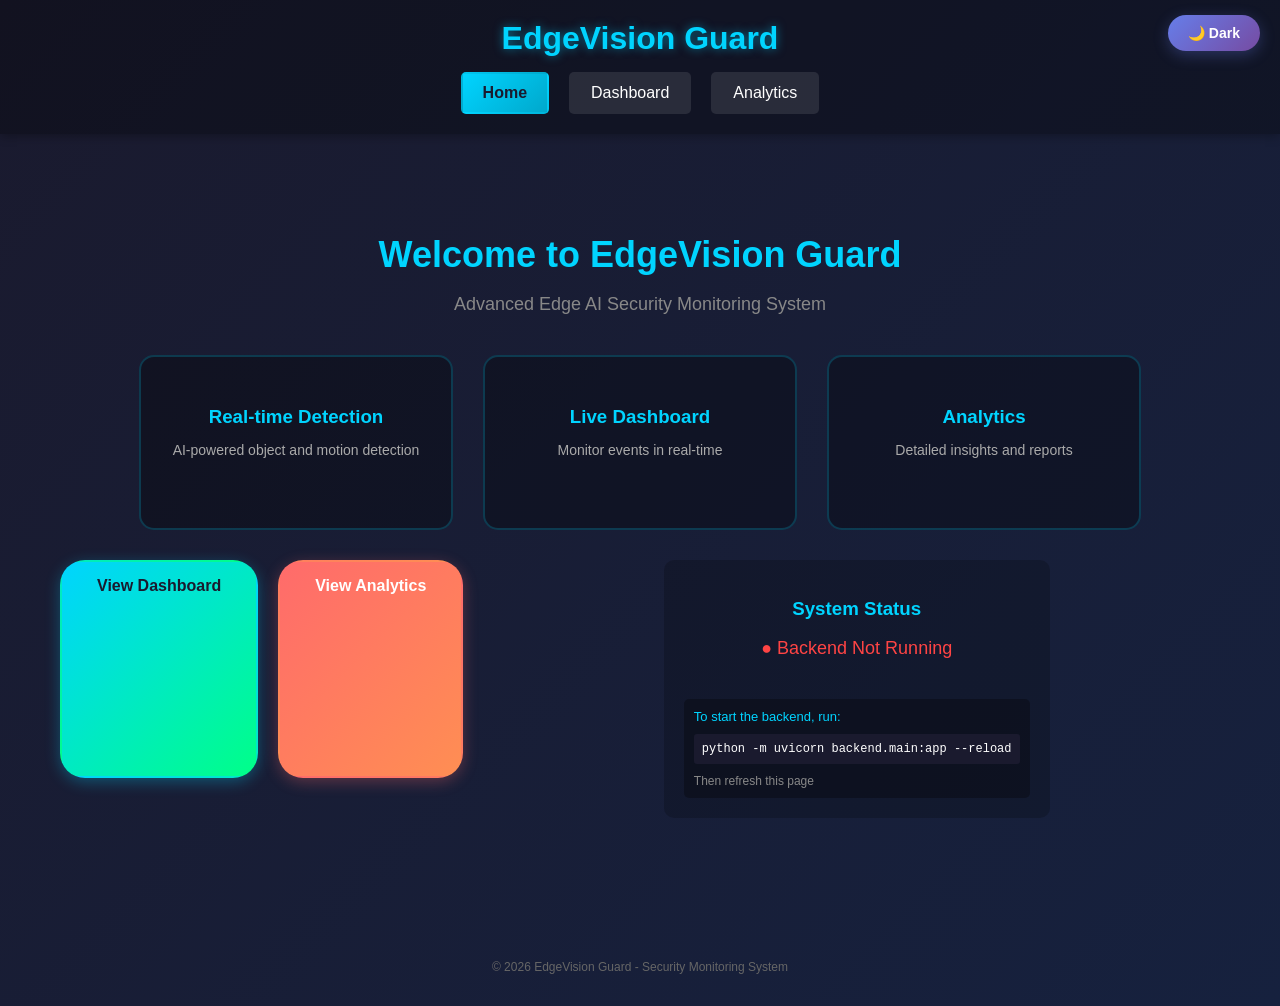
<file: web_dashboard/index.html>
<!DOCTYPE html>
<html>

<head>

<title>EdgeVision Guard - Home</title>

<meta charset="UTF-8">
<meta name="viewport" content="width=device-width, initial-scale=1.0">

<link rel="stylesheet" href="style.css">

</head>

<body>

<button class="theme-toggle" onclick="toggleTheme()">🌙 Dark</button>

<header>
    <h1>EdgeVision Guard</h1>
    <nav>
        <a href="index.html" class="active">Home</a>
        <a href="dashboard.html">Dashboard</a>
        <a href="analytics.html">Analytics</a>
    </nav>
</header>

<main>
    <div class="hero">
        <h2>Welcome to EdgeVision Guard</h2>
        <p>Advanced Edge AI Security Monitoring System</p>
        
        <div class="features">
            <div class="feature-card">
                <h3>Real-time Detection</h3>
                <p>AI-powered object and motion detection</p>
            </div>
            
            <div class="feature-card">
                <h3>Live Dashboard</h3>
                <p>Monitor events in real-time</p>
            </div>
            
            <div class="feature-card">
                <h3>Analytics</h3>
                <p>Detailed insights and reports</p>
            </div>
        
        <div class="cta-buttons">
            <a href="dashboard.html" class="btn">View Dashboard</a>
            <a href="analytics.html" class="btn btn-secondary">View Analytics</a>
        </div>
    
        <div class="status-section">
            <h3>System Status</h3>
            <div id="system-status">
                <p>Checking connection...</p>
            </div>
    </div>
</main>

<footer>
<p>&copy; 2026 EdgeVision Guard - Security Monitoring System</p>
</footer>

<script src="script.js"></script>

<script>
    // Check system status
    async function checkStatus() {
        const statusDiv = document.getElementById('system-status');
        try {
            const response = await fetch("http://localhost:8000/health");
            if (response.ok) {
                statusDiv.innerHTML = '<p style="color:#00ff00;">● System Online</p><p style="color:#888;font-size:12px;margin-top:5px;">Backend is running at http://localhost:8000</p>';
            } else {
                statusDiv.innerHTML = '<p style="color:#ff4444;">● System Offline</p><p style="color:#888;font-size:12px;margin-top:5px;">Backend returned an error</p>';
            }
        } catch (error) {
            statusDiv.innerHTML = `
                <p style="color:#ff4444;">● Backend Not Running</p>
                <div style="text-align:left;margin-top:15px;padding:10px;background:rgba(0,0,0,0.3);border-radius:5px;">
                    <p style="color:#00d4ff;margin:0 0 10px 0;font-size:13px;">To start the backend, run:</p>
                    <code style="color:#fff;display:block;background:#1a1a2e;padding:8px;border-radius:3px;font-size:12px;">python -m uvicorn backend.main:app --reload</code>
                    <p style="color:#888;font-size:12px;margin:10px 0 0 0;">Then refresh this page</p>
                </div>
            `;
        }
    }

    // Initialize page
    document.addEventListener('DOMContentLoaded', () => {
        loadTheme();
        checkStatus();
    });
</script>

</body>

</html>
</file>
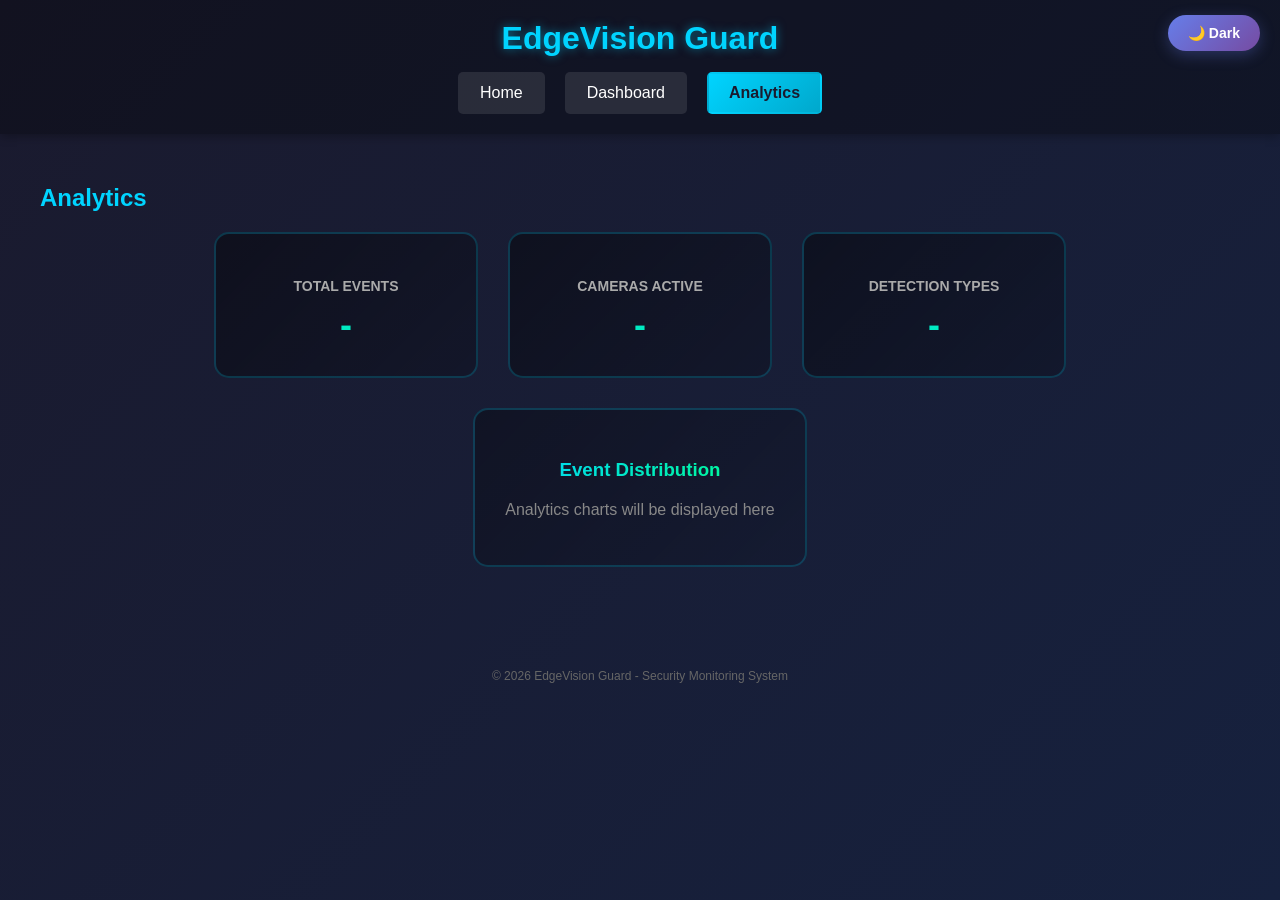
<file: web_dashboard/analytics.html>
<!DOCTYPE html>
<html>

<head>

<title>EdgeVision Guard - Analytics</title>

<meta charset="UTF-8">
<meta name="viewport" content="width=device-width, initial-scale=1.0">

<link rel="stylesheet" href="style.css">

</head>

<body>

<button class="theme-toggle" onclick="toggleTheme()">🌙 Dark</button>

<header>
    <h1>EdgeVision Guard</h1>
    <nav>
        <a href="index.html">Home</a>
        <a href="dashboard.html">Dashboard</a>
        <a href="analytics.html" class="active">Analytics</a>
    </nav>
</header>

<main>
    <h2>Analytics</h2>
    
    <div class="analytics-container">
        <div class="stat-card">
            <h3>Total Events</h3>
            <p id="total-events">-</p>
        </div>
        
        <div class="stat-card">
            <h3>Cameras Active</h3>
            <p id="cameras-active">-</p>
        </div>
        
        <div class="stat-card">
            <h3>Detection Types</h3>
            <p id="detection-types">-</p>
        </div>
    
    <div class="chart-container">
        <h3>Event Distribution</h3>
        <p style="color:#888;">Analytics charts will be displayed here</p>
    </div>
</main>

<footer>
<p>&copy; 2026 EdgeVision Guard - Security Monitoring System</p>
</footer>

<script src="script.js"></script>

<script>
    // Initialize page with analytics
    document.addEventListener('DOMContentLoaded', () => {
        loadTheme();
        loadAnalytics();
    });
</script>

</body>
</html>
</file>
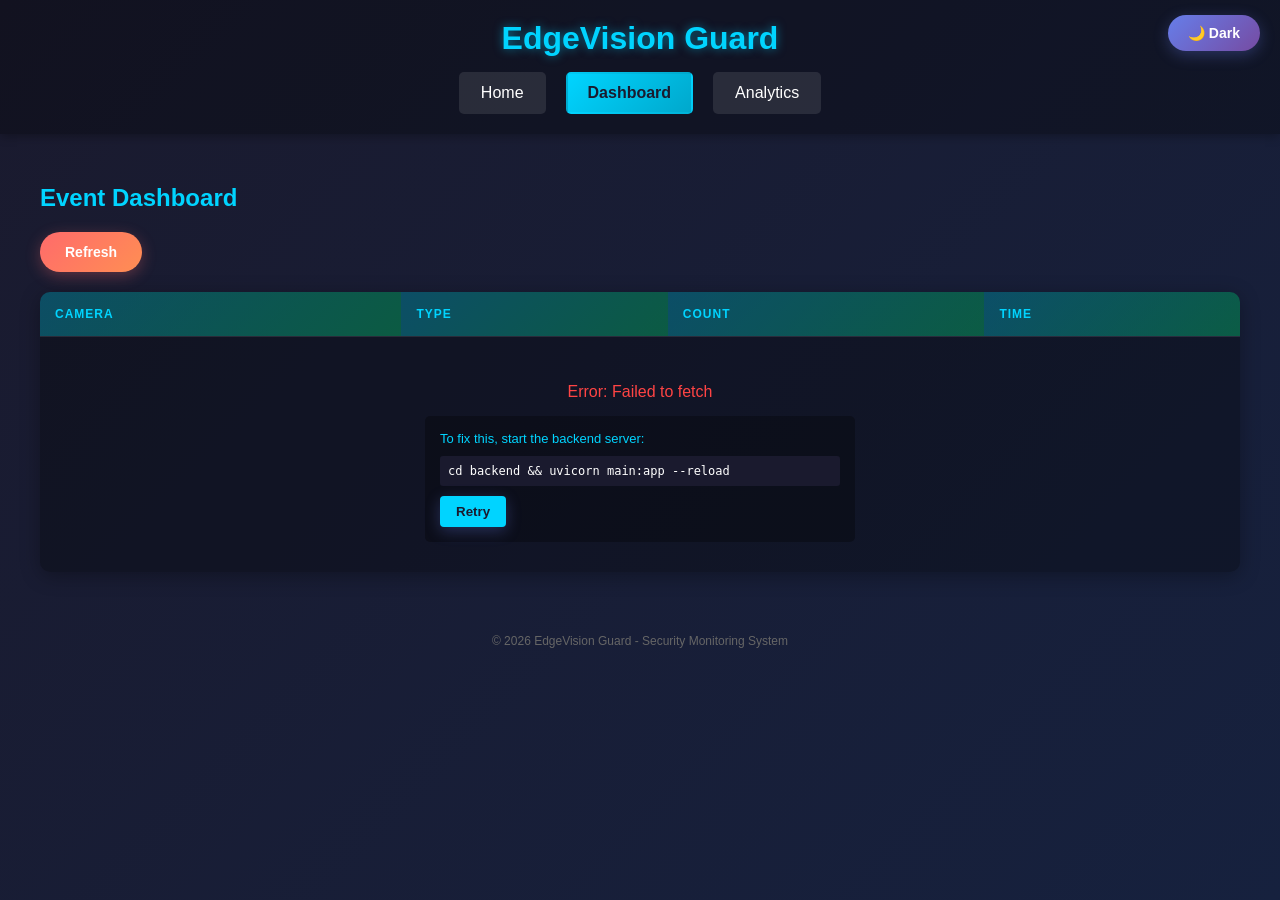
<file: web_dashboard/dashboard.html>
<!DOCTYPE html>
<html>

<head>

<title>EdgeVision Guard - Dashboard</title>

<meta charset="UTF-8">
<meta name="viewport" content="width=device-width, initial-scale=1.0">

<link rel="stylesheet" href="style.css">

</head>

<body>

<button class="theme-toggle" onclick="toggleTheme()">🌙 Dark</button>

<header>
    <h1>EdgeVision Guard</h1>
    <nav>
        <a href="index.html">Home</a>
        <a href="dashboard.html" class="active">Dashboard</a>
        <a href="analytics.html">Analytics</a>
    </nav>
</header>

<main>
    <h2>Event Dashboard</h2>
    
    <div class="controls">
        <button onclick="fetchEvents()">Refresh</button>
        <span id="last-updated"></span>
    </div>

    <table id="events">

    <tr>
    <th>Camera</th>
    <th>Type</th>
    <th>Count</th>
    <th>Time</th>
    </tr>

    </table>
</main>

<footer>
<p>&copy; 2026 EdgeVision Guard - Security Monitoring System</p>
</footer>

<script src="script.js"></script>

</body>

</html>
</file>
<file: web_dashboard/style.css>
body {
    font-family: 'Segoe UI', Tahoma, Geneva, Verdana, sans-serif;
    background: linear-gradient(135deg, #1a1a2e 0%, #16213e 100%);
    color: #fff;
    margin: 0;
    padding: 0;
    min-height: 100vh;
    transition: all 0.3s ease;
}

body.light-theme {
    background: linear-gradient(135deg, #f5f7fa 0%, #c3cfe2 100%);
    color: #1a1a2e;
}

body.light-theme header {
    background: rgba(255, 255, 255, 0.9);
    box-shadow: 0 2px 10px rgba(0, 0, 0, 0.1);
}

body.light-theme header h1 {
    color: #0066cc;
    text-shadow: none;
}

body.light-theme nav a {
    color: #333;
    background: rgba(0, 0, 0, 0.05);
}

body.light-theme nav a:hover {
    color: #fff;
}

body.light-theme nav a.active {
    color: #fff;
}

body.light-theme h2 {
    color: #0066cc;
}

body.light-theme table {
    background: rgba(255, 255, 255, 0.9);
    box-shadow: 0 4px 20px rgba(0, 0, 0, 0.1);
}

body.light-theme th {
    color: #0066cc;
    background: linear-gradient(135deg, rgba(0, 102, 204, 0.2) 0%, rgba(0, 102, 204, 0.1) 100%);
}

body.light-theme td {
    border-bottom: 1px solid rgba(0, 0, 0, 0.1);
    color: #333;
}

body.light-theme tr:hover {
    background: rgba(0, 102, 204, 0.1);
}

body.light-theme .feature-card {
    background: rgba(255, 255, 255, 0.9);
    border-color: rgba(0, 102, 204, 0.2);
}

body.light-theme .feature-card h3 {
    color: #0066cc;
}

body.light-theme .feature-card p {
    color: #666;
}

body.light-theme .stat-card {
    background: rgba(255, 255, 255, 0.9);
}

body.light-theme .stat-card h3 {
    color: #666;
}

body.light-theme .stat-card p {
    background: linear-gradient(135deg, #0066cc 0%, #00cc99 100%);
    -webkit-background-clip: text;
    -webkit-text-fill-color: transparent;
}

body.light-theme .chart-container {
    background: rgba(255, 255, 255, 0.9);
}

body.light-theme .chart-container h3 {
    background: linear-gradient(135deg, #0066cc 0%, #00cc99 100%);
    -webkit-background-clip: text;
    -webkit-text-fill-color: transparent;
}

body.light-theme .status-section {
    background: rgba(255, 255, 255, 0.8);
}

body.light-theme .status-section h3 {
    color: #0066cc;
}

body.light-theme footer {
    color: #666;
}

body.light-theme .controls button {
    box-shadow: 0 4px 15px rgba(255, 107, 107, 0.2);
}

body.light-theme code {
    background: #e0e0e0;
    color: #0066cc;
}

/* Theme Toggle Button */
.theme-toggle {
    position: fixed;
    top: 15px;
    right: 20px;
    background: linear-gradient(135deg, #667eea 0%, #764ba2 100%);
    color: #fff;
    border: none;
    padding: 10px 20px;
    border-radius: 25px;
    cursor: pointer;
    font-weight: bold;
    font-size: 14px;
    transition: all 0.3s ease;
    box-shadow: 0 4px 15px rgba(102, 126, 234, 0.3);
    z-index: 1000;
}

.theme-toggle:hover {
    transform: translateY(-2px) scale(1.05);
    box-shadow: 0 6px 20px rgba(102, 126, 234, 0.5);
}

    body.light-theme .theme-toggle {
    background: linear-gradient(135deg, #1a1a2e 0%, #16213e 100%);
}

/* Bubble/Ripple Effect */
.bubble {
    position: absolute;
    border-radius: 50%;
    background: radial-gradient(circle, rgba(255,255,255,0.4) 0%, rgba(255,255,255,0) 70%);
    transform: scale(0);
    animation: bubble-anim 0.6s ease-out;
    pointer-events: none;
}

@keyframes bubble-anim {
    to {
        transform: scale(4);
        opacity: 0;
    }
}

header {
    background: rgba(0, 0, 0, 0.3);
    padding: 20px;
    text-align: center;
    box-shadow: 0 2px 10px rgba(0, 0, 0, 0.3);
}

header h1 {
    margin: 0 0 15px 0;
    color: #00d4ff;
    text-shadow: 0 0 10px rgba(0, 212, 255, 0.5);
}

nav {
    display: flex;
    justify-content: center;
    gap: 20px;
}

nav a {
    color: #fff;
    text-decoration: none;
    padding: 10px 20px;
    border-radius: 5px;
    transition: all 0.3s ease;
    background: rgba(255, 255, 255, 0.1);
    border: 2px solid transparent;
}

nav a:hover {
    background: linear-gradient(135deg, #00d4ff 0%, #00ff88 100%);
    color: #1a1a2e;
    transform: translateY(-3px) scale(1.05);
    box-shadow: 0 8px 25px rgba(0, 212, 255, 0.5);
    border-color: #00ff88;
}

nav a.active {
    background: linear-gradient(135deg, #00d4ff 0%, #00a8cc 100%);
    color: #1a1a2e;
    font-weight: bold;
}

main {
    padding: 30px;
    max-width: 1200px;
    margin: 0 auto;
}

h2 {
    color: #00d4ff;
    margin-bottom: 20px;
}

.controls {
    margin-bottom: 20px;
    display: flex;
    align-items: center;
    gap: 15px;
}

.controls button {
    background: linear-gradient(135deg, #ff6b6b 0%, #ff8e53 100%);
    color: #fff;
    border: none;
    padding: 12px 25px;
    border-radius: 25px;
    cursor: pointer;
    font-size: 14px;
    font-weight: bold;
    transition: all 0.3s ease;
    box-shadow: 0 4px 15px rgba(255, 107, 107, 0.3);
}

.controls button:hover {
    background: linear-gradient(135deg, #ff8e53 0%, #ffaa00 100%);
    transform: translateY(-3px) scale(1.05);
    box-shadow: 0 8px 25px rgba(255, 107, 107, 0.5);
}

#last-updated {
    color: #888;
    font-size: 12px;
}

table {
    width: 100%;
    border-collapse: collapse;
    background: rgba(0, 0, 0, 0.3);
    border-radius: 10px;
    overflow: hidden;
    box-shadow: 0 4px 20px rgba(0, 0, 0, 0.3);
}

th, td {
    padding: 15px;
    text-align: left;
    border-bottom: 1px solid rgba(255, 255, 255, 0.1);
}

th {
    background: linear-gradient(135deg, rgba(0, 212, 255, 0.3) 0%, rgba(0, 255, 136, 0.3) 100%);
    color: #00d4ff;
    font-weight: bold;
    text-transform: uppercase;
    font-size: 12px;
    letter-spacing: 1px;
}

tr:hover {
    background: linear-gradient(135deg, rgba(0, 212, 255, 0.15) 0%, rgba(0, 255, 136, 0.1) 100%);
}

tr:last-child td {
    border-bottom: none;
}

footer {
    text-align: center;
    padding: 20px;
    color: #666;
    font-size: 12px;
}

/* Loading and error states */
#events td[colspan="4"] {
    text-align: center;
    padding: 30px;
    color: #888;
}

#events td[style*="color:red"] {
    color: #ff4444 !important;
}

/* Home page styles */
.hero {
    text-align: center;
    padding: 40px 20px;
}

.hero h2 {
    font-size: 36px;
    margin-bottom: 10px;
}

.hero p {
    color: #888;
    font-size: 18px;
    margin-bottom: 40px;
}

.features {
    display: flex;
    justify-content: center;
    gap: 30px;
    margin-bottom: 40px;
    flex-wrap: wrap;
}

.feature-card {
    background: rgba(0, 0, 0, 0.3);
    padding: 30px;
    border-radius: 15px;
    width: 250px;
    text-align: center;
    border: 2px solid rgba(0, 212, 255, 0.2);
    transition: all 0.3s ease;
}

.feature-card:hover {
    transform: translateY(-8px) scale(1.02);
    border-color: #00ff88;
    box-shadow: 0 10px 30px rgba(0, 212, 255, 0.3);
    background: linear-gradient(135deg, rgba(0, 212, 255, 0.1) 0%, rgba(0, 255, 136, 0.1) 100%);
}

.feature-card h3 {
    color: #00d4ff;
    margin-bottom: 10px;
}

.feature-card p {
    color: #aaa;
    font-size: 14px;
}

.cta-buttons {
    display: flex;
    justify-content: center;
    gap: 20px;
    margin-bottom: 40px;
}

.btn {
    display: inline-block;
    background: linear-gradient(135deg, #00d4ff 0%, #00ff88 100%);
    color: #1a1a2e;
    padding: 15px 35px;
    border-radius: 25px;
    text-decoration: none;
    font-weight: bold;
    transition: all 0.3s ease;
    box-shadow: 0 4px 15px rgba(0, 212, 255, 0.3);
    border: 2px solid transparent;
}

.btn:hover {
    transform: translateY(-3px) scale(1.05);
    box-shadow: 0 10px 30px rgba(0, 212, 255, 0.5);
    border-color: #fff;
}

.btn-secondary {
    background: linear-gradient(135deg, #ff6b6b 0%, #ff8e53 100%);
    color: #fff;
    box-shadow: 0 4px 15px rgba(255, 107, 107, 0.3);
}

.btn-secondary:hover {
    background: linear-gradient(135deg, #ff8e53 0%, #ffaa00 100%);
    box-shadow: 0 10px 30px rgba(255, 107, 107, 0.5);
}

.status-section {
    text-align: center;
    padding: 20px;
    background: rgba(0, 0, 0, 0.2);
    border-radius: 10px;
    max-width: 400px;
    margin: 0 auto;
}

.status-section h3 {
    color: #00d4ff;
    margin-bottom: 15px;
}

/* Analytics styles */
.analytics-container {
    display: flex;
    justify-content: center;
    gap: 30px;
    margin-bottom: 40px;
    flex-wrap: wrap;
}

.stat-card {
    background: linear-gradient(135deg, rgba(0, 0, 0, 0.4) 0%, rgba(0, 0, 0, 0.2) 100%);
    padding: 30px;
    border-radius: 15px;
    width: 200px;
    text-align: center;
    border: 2px solid rgba(0, 212, 255, 0.2);
    transition: all 0.3s ease;
}

.stat-card:hover {
    transform: translateY(-5px) scale(1.05);
    border-color: #ff6b6b;
    box-shadow: 0 8px 25px rgba(255, 107, 107, 0.3);
    background: linear-gradient(135deg, rgba(255, 107, 107, 0.1) 0%, rgba(255, 142, 83, 0.1) 100%);
}

.stat-card h3 {
    color: #aaa;
    font-size: 14px;
    margin-bottom: 10px;
    text-transform: uppercase;
}

.stat-card p {
    background: linear-gradient(135deg, #00d4ff 0%, #00ff88 100%);
    -webkit-background-clip: text;
    -webkit-text-fill-color: transparent;
    background-clip: text;
    font-size: 36px;
    font-weight: bold;
    margin: 0;
}

.chart-container {
    background: linear-gradient(135deg, rgba(0, 0, 0, 0.3) 0%, rgba(0, 0, 0, 0.1) 100%);
    padding: 30px;
    border-radius: 15px;
    text-align: center;
    border: 2px solid rgba(0, 212, 255, 0.2);
    transition: all 0.3s ease;
}

.chart-container:hover {
    border-color: #00ff88;
    box-shadow: 0 8px 25px rgba(0, 255, 136, 0.2);
}

.chart-container h3 {
    background: linear-gradient(135deg, #00d4ff 0%, #00ff88 100%);
    -webkit-background-clip: text;
    -webkit-text-fill-color: transparent;
    background-clip: text;
    margin-bottom: 20px;
}

/* Authentication styles - removed as login is disabled */

/* Additional button styles for any future use */
button {
    background: linear-gradient(135deg, #667eea 0%, #764ba2 100%);
    color: #fff;
    border: none;
    padding: 10px 20px;
    border-radius: 20px;
    cursor: pointer;
    font-weight: bold;
    transition: all 0.3s ease;
    box-shadow: 0 4px 15px rgba(102, 126, 234, 0.3);
}

button:hover {
    transform: translateY(-2px) scale(1.02);
    box-shadow: 0 6px 20px rgba(102, 126, 234, 0.5);
}

/* Code blocks */
code {
    background: linear-gradient(135deg, #1a1a2e 0%, #2d2d44 100%);
    padding: 8px 12px;
    border-radius: 5px;
    color: #00ff88;
    display: inline-block;
}
</file>
